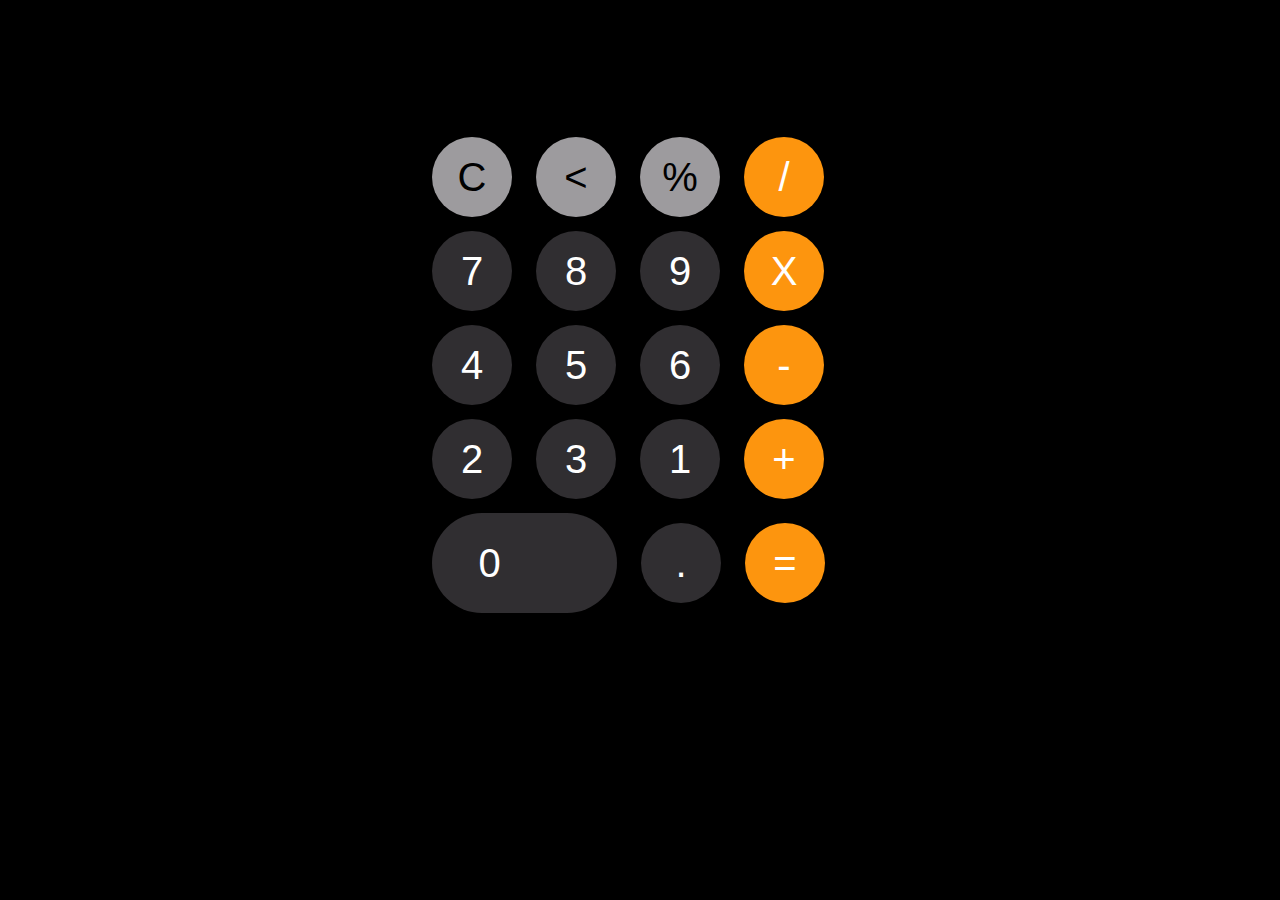
<file: projeto-calculadora/index.html>
<!DOCTYPE html>
<html lang="en">
<head>
    <meta charset="UTF-8">
    <meta http-equiv="X-UA-Compatible" content="IE=edge">
    <meta name="viewport" content="width=device-width, initial-scale=1.0">
    <title>Calculadora</title>
    <link rel="stylesheet" href="./assets/style.css">
    <script src="./script.js"></script>
</head>
<body>
    <div class="main-app">
        <div class="calculadora">
            <p id="resultado"></p>
            <div class="row1">
                <button class="botao" id="clean" onclick="clean()" >C</button>
                <button class="botao" id="menor" onclick="back()">&lt;</button>
                <button class="botao" id="percentage" onclick="insert('/100 *')">%</button>
                <button class="botao" id="divisao" onclick="insert('/')">/</button>
            </div>
            <div class="row2">
            <button class="botao" onclick="insert('7')">7</button>
            <button class="botao" onclick="insert('8')">8</button>
            <button class="botao" onclick="insert('9')">9</button>
            <button class="botao" id="multiplicaçao" onclick="insert('*')">X</button>
            </div>
            <div class="row3">
                <button class="botao" onclick="insert('4')">4</button>
                <button class="botao" onclick="insert('5')">5</button>
                <button class="botao" onclick="insert('6')">6</button>
                <button class="botao" id="subtraçao" onclick="insert('-')">-</button>
            </div>
            <div class="row4">
                <button class="botao" onclick="insert('2')">2</button>
                <button class="botao" onclick="insert('3')">3</button>
                <button class="botao" onclick="insert('1')">1</button>
                <button class="botao" id="adiçao" onclick="insert('+')">+</button>
            </div>
            <div class="row5">
                <button class="botao" id="zero" onclick="insert('0')">0</button>
                <button class="botao" onclick="insert('.')">.</button>
                <button class="botao" id="equal" onclick="calculate()">=</button>
            </div>
        </div>
    </div>
</body>
</html>
</file>
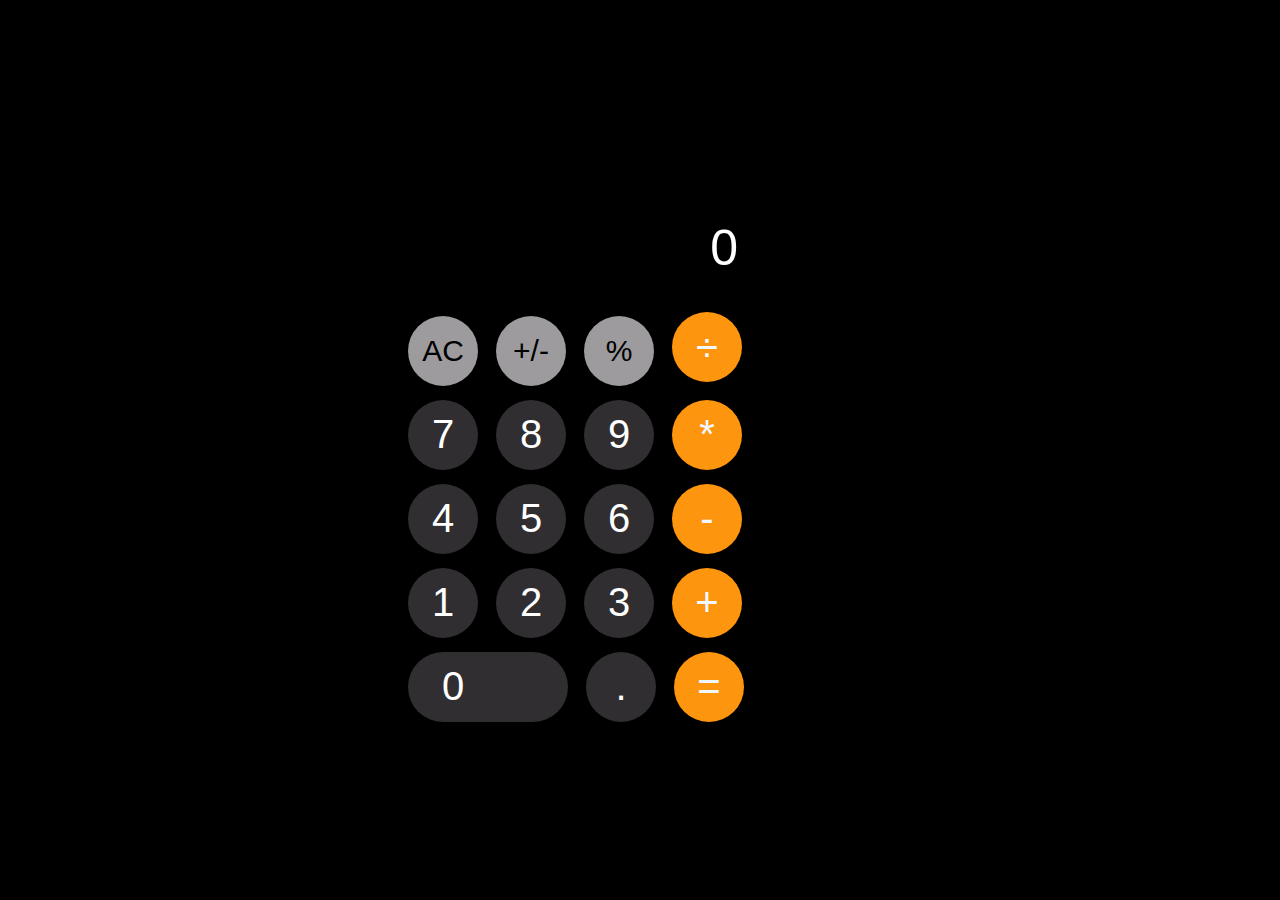
<file: projeto3-calculadora/index.html>
<!DOCTYPE html>
<html lang="en">
  <head>
    <meta charset="UTF-8" />
    <meta http-equiv="X-UA-Compatible" content="IE=edge" />
    <meta name="viewport" content="width=device-width, initial-scale=1.0" />
    <title>Calculadora</title>
    <link rel="stylesheet" href="./style.css" />
    <script src="./script.js"></script>
  </head>
  <body onload="inicialize_pagina();">
    <div class="mainApp">
      <div class="calculator">
        <form>
          <input id="display" style="text-align: right" type="text" value="0" />
        </form>
        <div class="row1">
          <input
            id="btnClear"
            type="button"
            value="AC"
            onclick="btnClick(this);"
          />
          <input
            id="btnNegative"
            type="button"
            value="+/-"
            onclick="btnClick(this);"
          />
          <input
            id="btnPercentage"
            type="button"
            value="%"
            onclick="btnClick(this);"
          />
          <input
            class="botao"
            id="btnDiv"
            type="button"
            value="÷"
            onclick="btnClick(this);"
          />
        </div>
        <div class="row2">
          <input id="btn7" type="button" value="7" onclick="btnClick(this);" />
          <input id="btn8" type="button" value="8" onclick="btnClick(this);" />
          <input id="btn9" type="button" value="9" onclick="btnClick(this);" />
          <input
            class="botao"
            id="btnMul"
            type="button"
            value="*"
            onclick="btnClick(this);"
          />
        </div>
        <div class="row3">
          <input id="btn4" type="button" value="4" onclick="btnClick(this);" />
          <input id="btn5" type="button" value="5" onclick="btnClick(this);" />
          <input id="btn6" type="button" value="6" onclick="btnClick(this);" />
          <input
            class="botao"
            id="btnSub"
            type="button"
            value="-"
            onclick="btnClick(this);"
          />
        </div>
        <div class="row4">
          <input id="btn1" type="button" value="1" onclick="btnClick(this);" />
          <input id="btn2" type="button" value="2" onclick="btnClick(this);" />
          <input id="btn3" type="button" value="3" onclick="btnClick(this);" />
          <input
            class="botao"
            id="btnSoma"
            type="button"
            value="+"
            onclick="btnClick(this);"
          />
        </div>
        <div class="row5">
          <input id="btn0" type="button" value="0" onclick="btnClick(this);" />
          <input
            id="btnPonto"
            type="button"
            value="."
            onclick="btnClick(this);"
          />
          <input
            id="btnIgual"
            type="button"
            value="="
            onclick="btnClick(this);"
          />
        </div>
      </div>
    </div>
  </body>
</html>
</file>
<file: projeto-calculadora/assets/style.css>
:root{
    --gray: #9d9b9e;
    --orange: #fd950e;
    --gray-dark: #302e31;
}

*{
    margin: 0;
    padding: 0;
    outline: none;
    background-color: black;
    font-size: 40px;
    -webkit-font-smoothing: antialiased;
}

.main-app{
    box-sizing: border-box;
    align-items: center;
    justify-content: center;
    display: flex;
    flex-direction:row;
    margin-top: 80px;
    width: 100vw;
}

#resultado{
    color: white;
    width: 430px;
    height: 50px;
    font-size: 50px;
}

button{
    margin: 7px;
    color: white;
    width: 10vw;
    height: 10vh;
    width:80px;
    height: 80px;
    border-radius: 50%;
    border: 0px;
    background-color: var(--gray-dark);
}

#zero{
    width: 5vw;
    height: 5vh;
    width:185px;
    height: 100px;
    border-radius: 60px;
    padding-right: 70px;
}

#clean{
    background-color: #9d9b9e;
    color: black;
}

#menor{
    background-color: #9d9b9e;
    color: black;
}

#percentage{
    background-color: #9d9b9e;
    color: black;
}

#divisao{
    background-color: #fd950e;
    color: white;
}

#multiplicaçao{
    background-color: #fd950e;
    color: white;
}

#subtraçao{
    background-color: #fd950e;
    color: white;
}

#adiçao{
    background-color: #fd950e;
    color: white;
}

#equal{
    background-color: #fd950e;
    color: white;
}
</file>
<file: projeto3-calculadora/style.css>
:root{
    --gray: #9d9b9e;
    --orange: #fd950e;
    --gray-dark: #302e31;
}

*{
    margin: 0;
    padding: 0;
    background-color: black;
    font-weight: 400;
    text-decoration: none;
    outline: none;
    -webkit-font-smoothing: antialiased;
}


.mainApp{
    box-sizing: border-box;
    display: flex;
    align-items: center;
    justify-content: center;
    width: 90vw;
    height: 80vh;
    margin-top: 100px;
    flex-direction: row;
}

input{
    box-sizing: border-box;
    align-items: center;
    justify-content: center;
    margin: 7px;
    color: white;
    width: 10vw;
    height: 10vh;
    width:70px;
    height: 70px;
    border-radius: 50%;
    border: 0px;
    background-color: var(--gray-dark);
    font-size: 40px;
    
}

input{
    cursor: pointer;
}

#display{
    background-color: black;
    color: white;
    width: 330px;
    height: 100px;
    font-size: 50px;
    border-radius: 0%;
    cursor:text;
}

#btnClear, #btnNegative, #btnPercentage{
    background-color:#9d9b9e;
    color:black;
    font-size: 30px;
}

#btnDiv, #btnMul, #btnSub, #btnSoma, #btnIgual{
    background-color: #fd950e;
    color:aliceblue;
}
#btnSoma:focus{
    background-color: rgba(245, 239, 239, 0.808);
    color: #fd950e;
    transition: background .50s;
}
#btnDiv:focus{
    background-color: rgba(245, 239, 239, 0.808);
    color: #fd950e;
    transition: background .50s;
}
#btnSub:focus{
    background-color: rgba(245, 239, 239, 0.808);
    color: #fd950e;
    transition: background .50s;
}
#btnMul:focus{
    background-color: rgba(245, 239, 239, 0.808);
    color: #fd950e;
    transition: background .50s;
}
#btnSoma:focus{
    background-color: rgba(245, 239, 239, 0.808);
    color: #fd950e;
    transition: background .50s;
}
#btnIgual:hover{
    background-color: rgba(245, 134, 7, 0.26);
    transition: background .50s;
}

#btnNegative:hover{
    background-color:rgba(212, 208, 208, 0.514);
    transition: background .50s;
}
#btnPercentage:hover{
    background-color:rgba(212, 208, 208, 0.514);
    transition: background .50s;
}
#btnDiv:hover{
    background-color:rgba(233, 197, 149, 0.87);
    transition: background .50s;
}
#btnMul:hover{
    background-color:rgba(233, 197, 149, 0.87);
    transition: background .50s;
}
#btnSub:hover{
    background-color:rgba(233, 197, 149, 0.87);
    transition: background .50s;
}
#btnSoma:hover{
    background-color:rgba(233, 197, 149, 0.87);
    transition: background .50s;
}

#btn0{
    width: 160px;
    border-radius: 50px;
    padding-right: 70px;
}

.row2 :hover{
    background-color:rgba(212, 208, 208, 0.514);
    transition: background .50s;
}
.row3 :hover{
    background-color:rgba(212, 208, 208, 0.514);
    transition: background .50s;
}
.row4 :hover{
    background-color:rgba(212, 208, 208, 0.514);
    transition: background .50s;
}
.row5 :hover{
    background-color:rgba(212, 208, 208, 0.514);
    transition: background .50s;
}

.botao{
    background-color: #9d9b9e;
    outline-color: white;
}
</file>
